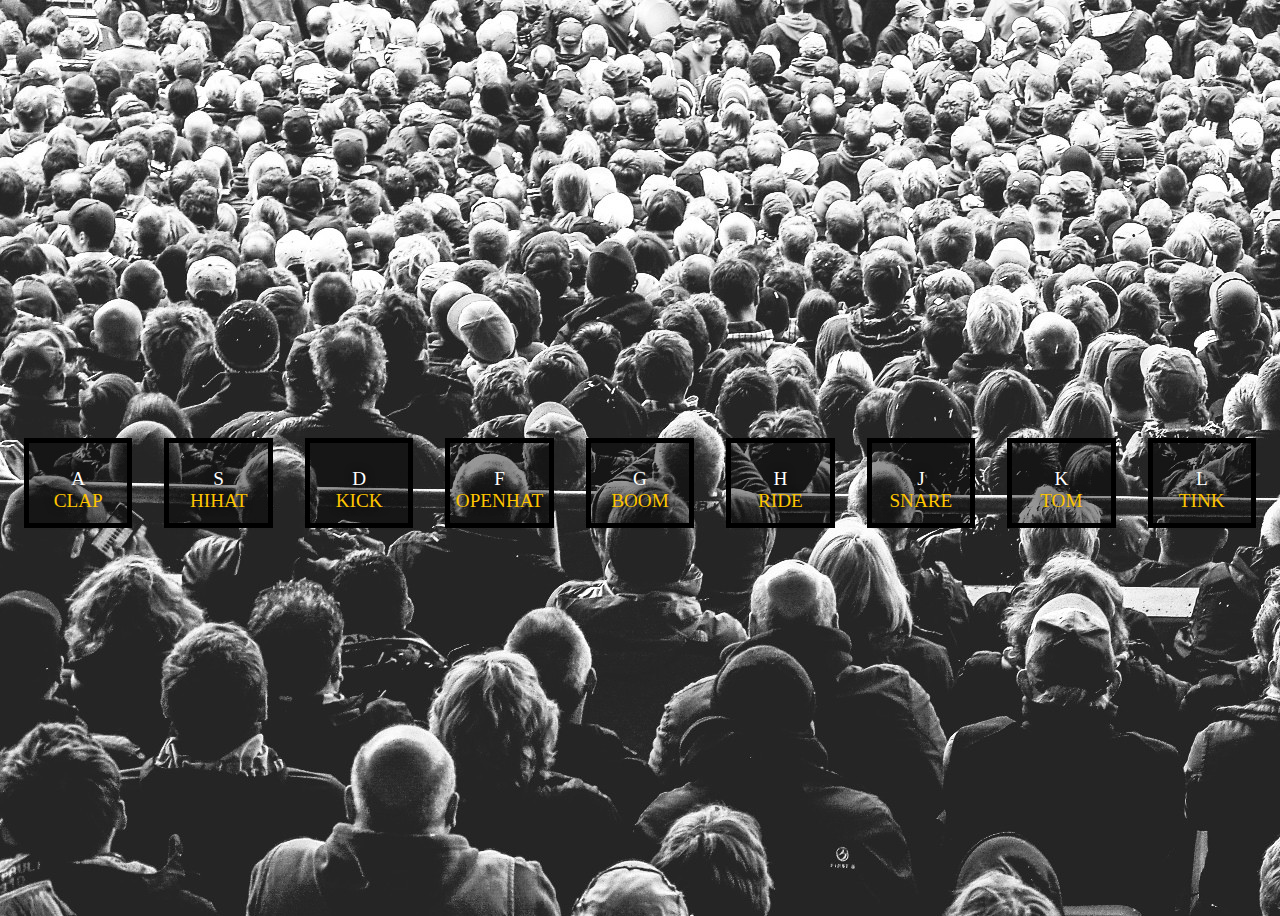
<file: Project_1/index.html>
<!DOCTYPE html>
<html lang="en">
<head>
    <meta charset="UTF-8">
    <meta http-equiv="X-UA-Compatible" content="IE=edge">
    <meta name="viewport" content="width=device-width, initial-scale=1.0">
    <title>Drum Kit</title>
    <link rel="stylesheet" href="app.css">
</head>
<body>
    <section class = keys>
        <div class = key>
            <span class = a>A</span>
            <div class = sound>CLAP</div>
        </div>
        <div class = key>
            <span class = s>S</span>
            <div class = sound>HIHAT</div>
        </div>
        <div class = key>
            <span class = d>D</span>
            <div class = sound>KICK</div>
        </div>
        <div class = key>
            <span class = f>F</span>
            <div class = sound>OPENHAT</div>
        </div>
        <div class = key>
            <span class = g>G</span>
            <div class = sound>BOOM</div>
        </div>
        <div class = key>
            <span class = h>H</span>
            <div class = sound>RIDE</div>
        </div>
        <div class = key>
            <span class = j>J</span>
            <div class = sound>SNARE</div>
        </div>
        <div class = key>
            <span class = k>K</span>
            <div class = sound>TOM</div>
        </div>
        <div class = key>
            <span class = l>L</span>
            <div class = sound>TINK</div>
        </div>
    </section>
    <div>
        <audio class = a src="sound/01 - JavaScript Drum Kit_sounds_clap.wav"></audio>
        <audio class = s src="sound/01 - JavaScript Drum Kit_sounds_hihat.wav"></audio>
        <audio class = d src="sound/01 - JavaScript Drum Kit_sounds_kick.wav"></audio>
        <audio class = f src="sound/01 - JavaScript Drum Kit_sounds_openhat.wav"></audio>
        <audio class = g src="sound/01 - JavaScript Drum Kit_sounds_boom.wav"></audio>
        <audio class = h src="sound/01 - JavaScript Drum Kit_sounds_ride.wav"></audio>
        <audio class = j src="sound/01 - JavaScript Drum Kit_sounds_snare.wav"></audio>
        <audio class = k src="sound/01 - JavaScript Drum Kit_sounds_tom.wav"></audio>
        <audio class = l src="sound/01 - JavaScript Drum Kit_sounds_tink.wav"></audio>
        
    </div>
    <script src="app.js"></script>
</body>
</html>
</file>
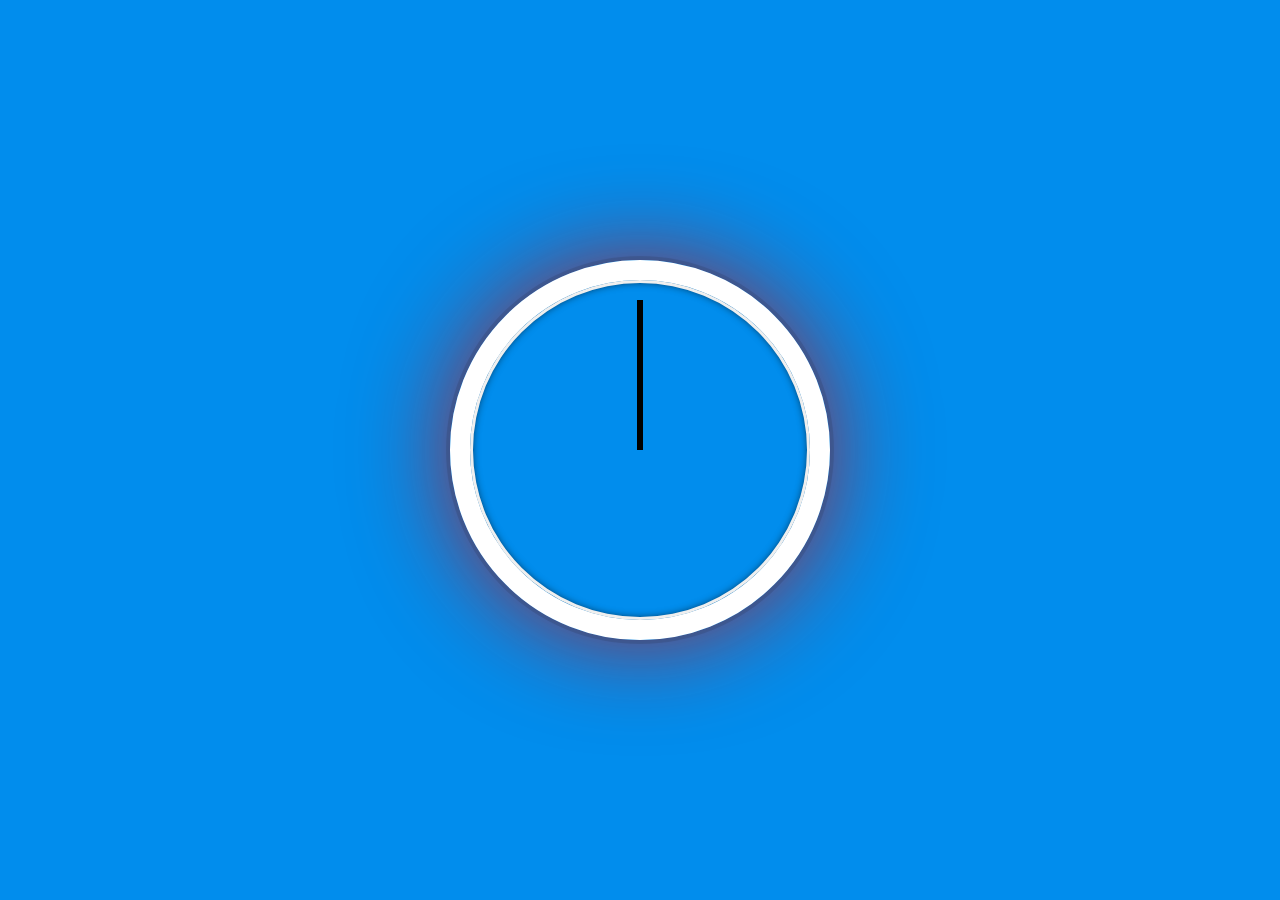
<file: Project_2/index.html>
<!DOCTYPE html>
<html lang="en">
<head>
    <meta charset="UTF-8">
    <meta http-equiv="X-UA-Compatible" content="IE=edge">
    <meta name="viewport" content="width=device-width, initial-scale=1.0">
    <title>Clock</title>
    <link rel="stylesheet" href="app.css">
</head>
<body>
    <div class="clock">
      <div class="clock-face">
        <div class="hand hour-hand"></div>
        <div class="hand min-hand"></div>
        <div class="hand second-hand"></div>
      </div>
    </div>

<script src = 'app.js'></script>    
</body>
</html>
</file>
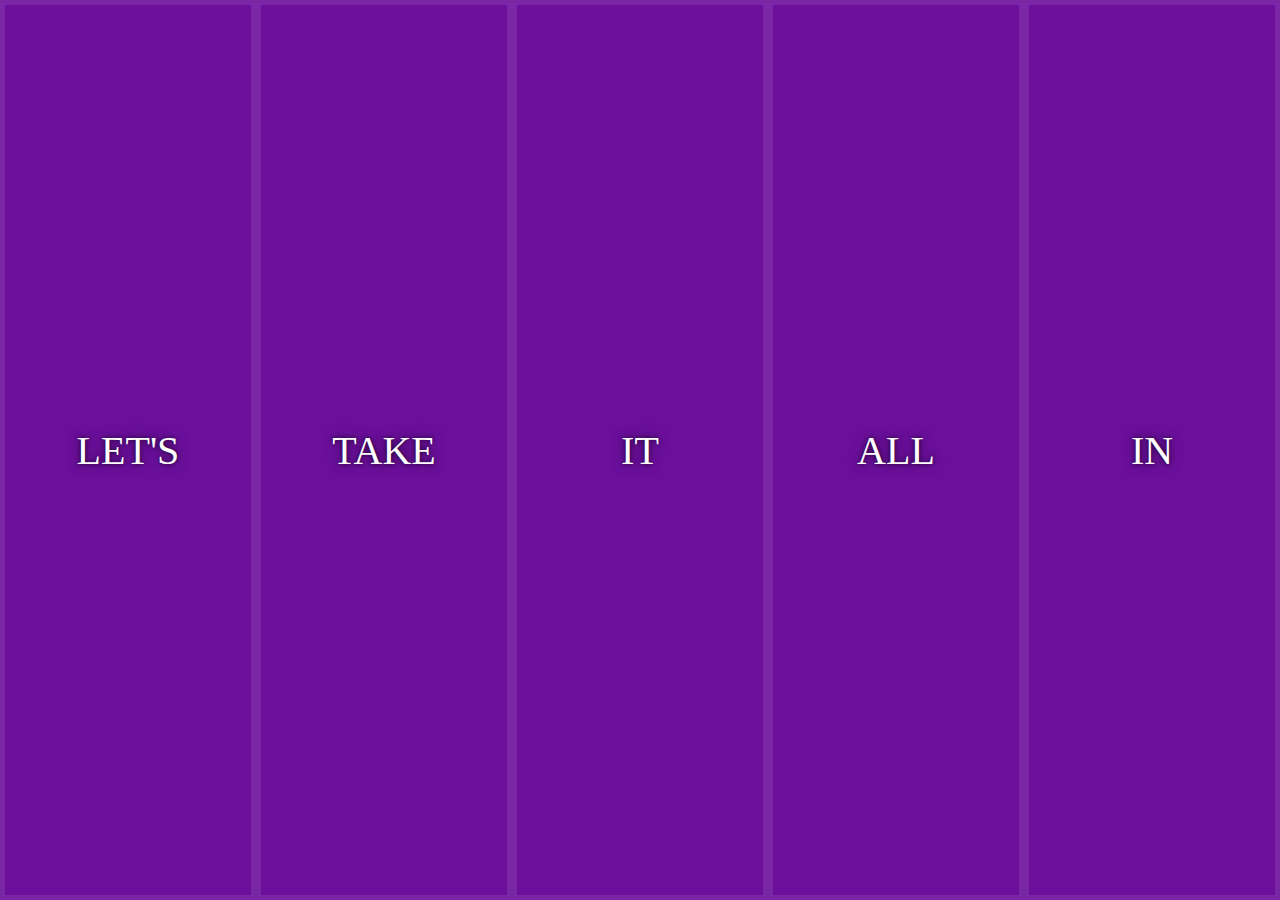
<file: Project_5/index.html>
<!DOCTYPE html>
<html lang="en">
<head>
    <meta charset="UTF-8">
    <meta http-equiv="X-UA-Compatible" content="IE=edge">
    <meta name="viewport" content="width=device-width, initial-scale=1.0">
    <title>Flex Panel</title>
    <link rel="stylesheet" href="app.css">
</head>
<body>
    <div class="panels">
    <div class="panel panel1">
      <p>Hey</p>
      <p>Let's</p>
      <p>Dance</p>
    </div>
    <div class="panel panel2">
      <p>Give</p>
      <p>Take</p>
      <p>Receive</p>
    </div>
    <div class="panel panel3">
      <p>Experience</p>
      <p>It</p>
      <p>Today</p>
    </div>
    <div class="panel panel4">
      <p>Give</p>
      <p>All</p>
      <p>You can</p>
    </div>
    <div class="panel panel5">
      <p>Life</p>
      <p>In</p>
      <p>Motion</p>
    </div>
  </div>


    <script src="app.js"></script>
</body>
</html>
</file>
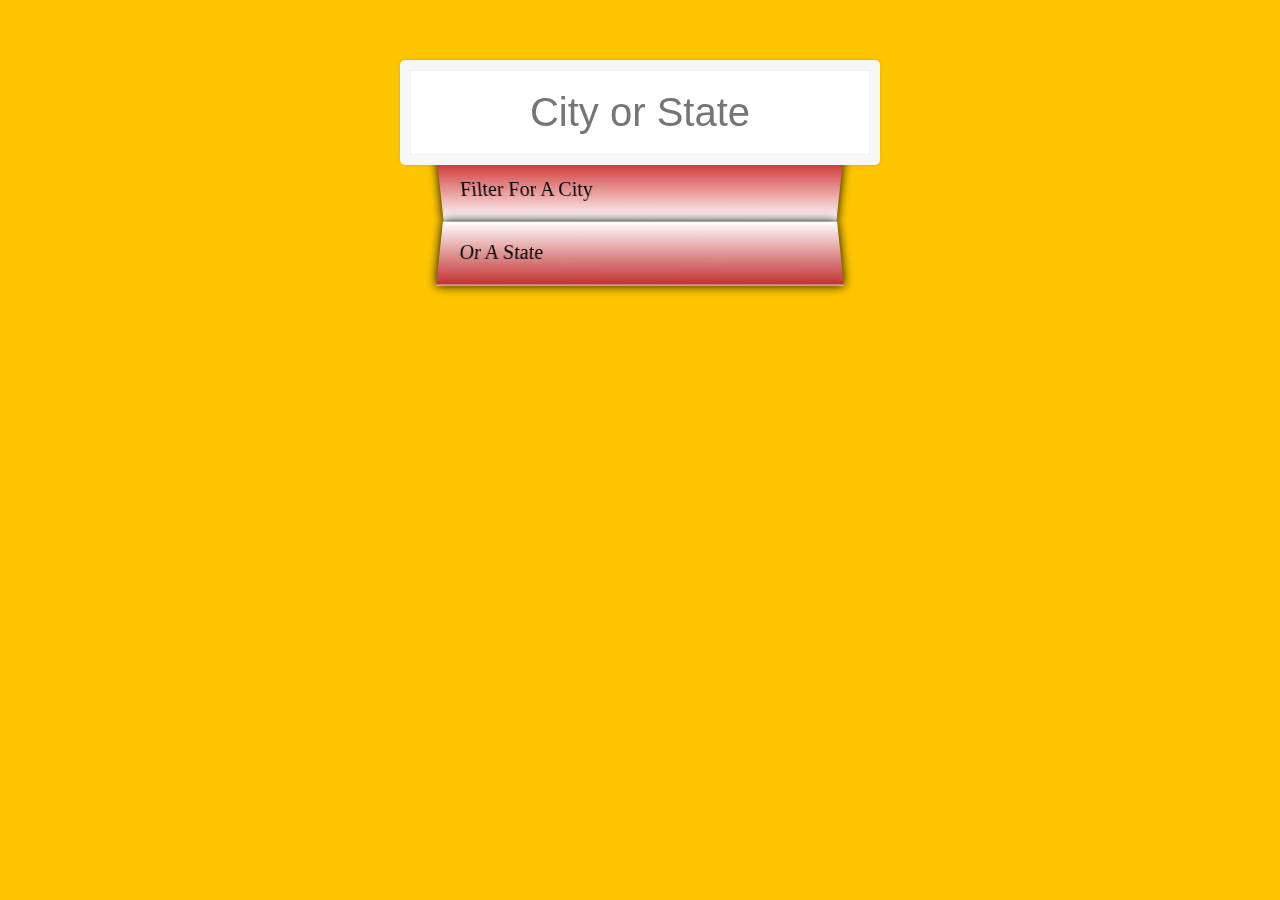
<file: Project_6/index.html>
<!DOCTYPE html>
<html lang="en">
<head>
    <meta charset="UTF-8">
    <meta http-equiv="X-UA-Compatible" content="IE=edge">
    <meta name="viewport" content="width=device-width, initial-scale=1.0">
    <title>Text Search</title>
    <link rel="stylesheet" href="app.css">
</head>
<body>
    <form class="search-form">
        <input type="text" class="search" placeholder="City or State">
        <ul class="suggestions">
          <li>Filter for a city</li>
          <li>or a state</li>
        </ul>
      </form>

      <script src="app.js"></script>
</body>
</html>
</file>
<file: Project_1/app.css>
body {
    background-image: url("sound/background_4Drumkit.jpeg");
}

section{
    width: 100%;
    height: 850px;
    padding-top: 50px;
    display: flex;
    flex-direction: row;
    justify-content: center;
    align-items: center;
    flex-wrap: wrap;
}

.key {
    width: 90px;
    height: 30px;
    padding-top: 25px ;
    padding-bottom: 25px;
    margin: 1rem;
    color: white;
    border: 5px solid black;
    font-size: 1.2em;
    text-align: center;
    text-shadow: 0 0 .5rem black;
    background: rgba(0,0,0,0.4);
    transition: all .07s ease;
    flex-grow: 1;
}

.sound {
    color: #ffc600 ;
}

.playing {
    transform: scale(1.1);
    border-color: #ffc600;
    box-shadow: 0 0 10px #ffc600;
}
</file>
<file: Project_2/app.css>
html {
    background: #018DED url(https://unsplash.it/1500/1000?image=881&blur=5);
    background-size: cover;
    font-family: 'helvetica neue';
    text-align: center;
    font-size: 10px;
  }

  body {
    margin: 0;
    font-size: 2rem;
    display: flex;
    flex: 1;
    min-height: 100vh;
    align-items: center;
  }

  .clock {
    width: 30rem;
    height: 30rem;
    border: 20px solid white;
    border-radius: 50%;
    margin: 50px auto;
    position: relative;
    padding: 2rem;
    box-shadow:
      0 0 0 4px rgba(0,0,0,0.1),
      inset 0 0 0 3px #EFEFEF,
      inset 0 0 10px black,
      0 0 100px rgba(203, 14, 14, 0.79);
  }

  .clock-face {
    position: relative;
    width: 100%;
    height: 100%;
    transform: translateY(-3px); /* account for the height of the clock hands */
  }

  .hand {
    width: 50%;
    height: 6px;
    background: black;
    position: absolute;
    top: 50%;
    transform-origin: 100%;
    transform: rotate(90deg);
    transition: all 0.5s;
    transition-timing-function: cubic-bezier(0.19, 1, 0.22, 1);
  }
</file>
<file: Project_5/app.css>
html {
    box-sizing: border-box;
    background: #ffc600;
    font-family: 'helvetica neue';
    font-size: 20px;
    font-weight: 200;
  }

  body {
    margin: 0;
  }

  *, *:before, *:after {
    box-sizing: inherit;
  }

  .panels {
    min-height: 100vh;
    overflow: hidden;
    display: flex;
  }

  .panel {
    background: #6B0F9C;
    box-shadow: inset 0 0 0 5px rgba(255,255,255,0.1);
    color: white;
    text-align: center;
    align-items: center;
    /* Safari transitionend event.propertyName === flex */
    /* Chrome + FF transitionend event.propertyName === flex-grow */
    transition:
      font-size 0.7s cubic-bezier(0.61,-0.19, 0.7,-0.11),
      flex 0.7s cubic-bezier(0.61,-0.19, 0.7,-0.11),
      background 0.2s;
    font-size: 10px;
    background-size: cover;
    background-position: center;
    flex: 1;
    justify-content: center;
    align-items: center;
    display: flex;
    flex-direction: column;
  }

  .panel1 { background-image:url(https://source.unsplash.com/gYl-UtwNg_I/1500x1500); }
  .panel2 { background-image:url(https://source.unsplash.com/rFKUFzjPYiQ/1500x1500); }
  .panel3 { background-image:url(https://images.unsplash.com/photo-1465188162913-8fb5709d6d57?ixlib=rb-0.3.5&q=80&fm=jpg&crop=faces&cs=tinysrgb&w=1500&h=1500&fit=crop&s=967e8a713a4e395260793fc8c802901d); }
  .panel4 { background-image:url(https://source.unsplash.com/ITjiVXcwVng/1500x1500); }
  .panel5 { background-image:url(https://source.unsplash.com/3MNzGlQM7qs/1500x1500); }

  /* Flex Children */
  .panel > * {
    margin: 0;
    width: 100%;
    transition: transform 0.5s;
    display: flex;
    flex: 1 0 auto;
    justify-content: center;
    align-items: center;
  }

  .panel >*:first-child {
    transform: translateY(-100%);
  }
  .panel.open-active >*:first-child {
    transform: translateY(0);
  }
  .panel >*:last-child {
    transform: translateY(100%);
  }
  .panel.open-active >*:last-child {
    transform: translateY(0);
  }

  .panel p {
    text-transform: uppercase;
    font-family: 'Amatic SC', cursive;
    text-shadow: 0 0 4px rgba(0, 0, 0, 0.72), 0 0 14px rgba(0, 0, 0, 0.45);
    font-size: 2em;
  }

  .panel p:nth-child(2) {
    font-size: 4em;
  }

  .panel.open {
    flex: 2;
    font-size: 20px;
  }
</file>
<file: Project_6/app.css>
html {
    box-sizing: border-box;
    background: #ffc600;
    font-family: 'helvetica neue';
    font-size: 20px;
    font-weight: 200;
  }
  
  *, *:before, *:after {
    box-sizing: inherit;
  }
  
  input {
    width: 100%;
    padding: 20px;
  }
  
  .search-form {
    max-width: 400px;
    margin: 50px auto;
  }
  
  input.search {
    margin: 0;
    text-align: center;
    outline: 0;
    border: 10px solid #F7F7F7;
    width: 120%;
    left: -10%;
    position: relative;
    top: 10px;
    z-index: 2;
    border-radius: 5px;
    font-size: 40px;
    box-shadow: 0 0 5px rgba(0, 0, 0, 0.12), inset 0 0 2px rgba(0, 0, 0, 0.19);
  }
  
  .suggestions {
    margin: 0;
    padding: 0;
    position: relative;
    /*perspective: 20px;*/
  }
  
  .suggestions li {
    background: white;
    list-style: none;
    border-bottom: 1px solid #D8D8D8;
    box-shadow: 0 0 10px rgba(0, 0, 0, 1.14);
    margin: 0;
    padding: 20px;
    transition: background 0.2s;
    display: flex;
    justify-content: space-between;
    text-transform: capitalize;
  }
  
  .suggestions li:nth-child(even) {
    transform: perspective(100px) rotateX(3deg) translateY(2px) scale(1.001);
    background: linear-gradient(to bottom,  #ffffff 0%,#c33131 100%);
  }
  
  .suggestions li:nth-child(odd) {
    transform: perspective(100px) rotateX(-3deg) translateY(3px);
    background: linear-gradient(to top,  #ffffff 0%,#ce2727 100%);
  }
  
  span.population {
    font-size: 15px;
  }
  
  .hl {
    background: #ffc600;
  }
</file>
